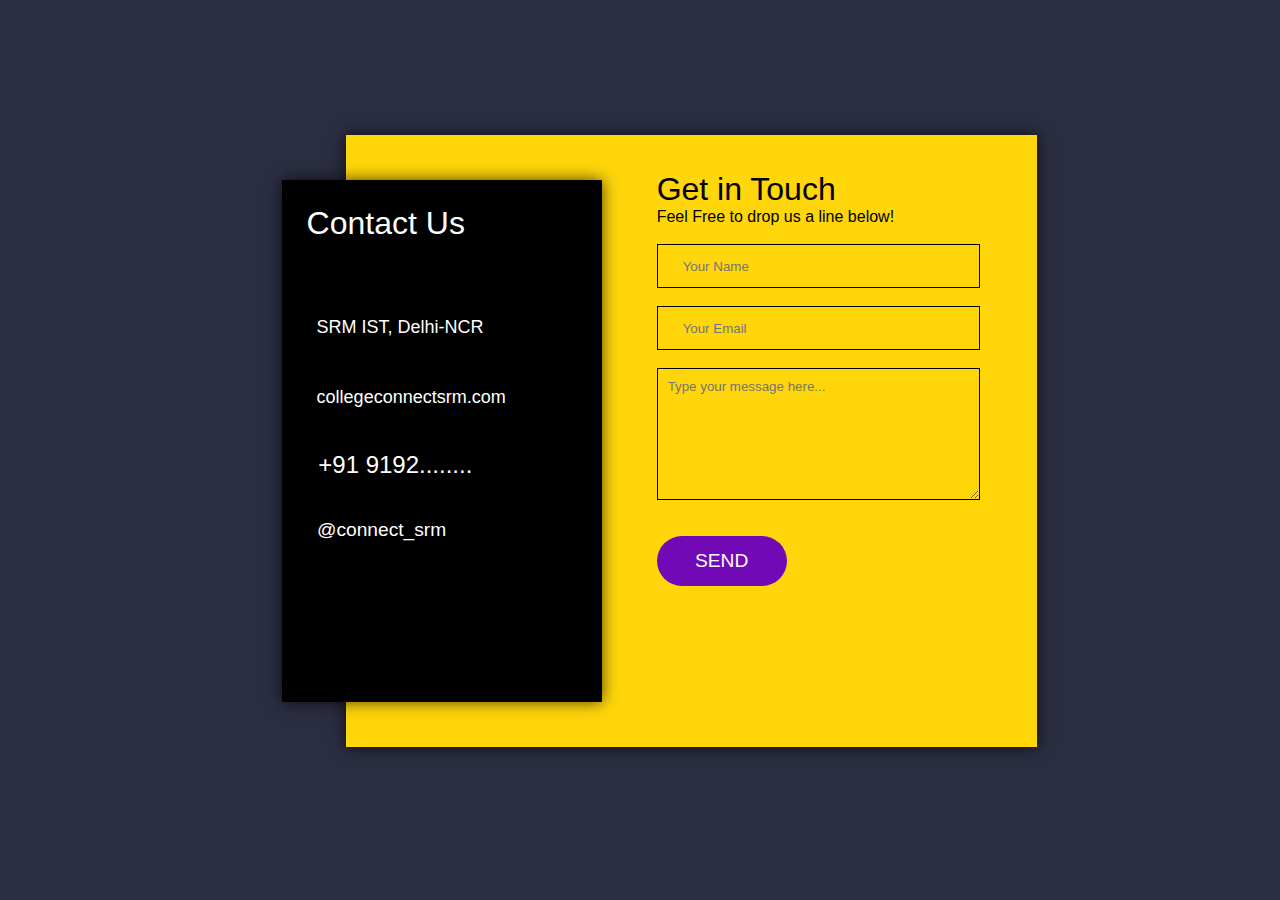
<file: contact.html>
<!DOCTYPE html>
<html lang="en">
<head>
    <meta charset="UTF-8">
    <meta name="viewport" content="width=device-width, initial-scale=1.0">
    <title>CONTACT</title>
    <link rel="stylesheet" href="contact.css">
    <link rel="stylesheet" href="https://cdnjs.cloudflare.com/ajax/libs/font-awesome/6.5.1/css/all.min.css" integrity="sha512-DTOQO9RWCH3ppGqcWaEA1BIZOC6xxalwEsw9c2QQeAIftl+Vegovlnee1c9QX4TctnWMn13TZye+giMm8e2LwA==" crossorigin="anonymous" referrerpolicy="no-referrer" />
</head>
<body>
    <div id="back">
        <div id="b-main">
            <div id="left"></div>
            <div id="right"><br><br>
                  <div><a id=get>Get in Touch</a></div>
                   <div><a id=feel>Feel Free to drop us a line below!</a></div><br>
                  <div id="type">
                    <input id="name" type="text" placeholder="Your Name"><br>
                    <input id="email" type="email" placeholder="Your Email"><br>
                    <textarea id="message" type="text" placeholder="Type your message here..."></textarea><br><br>
                    <button id="send">SEND</button>
                   </div>
            </div>
        </div>
        <div id="f-main">
            <div id="contact">Contact Us</div>
            <div id="details">
                <i class="fa-solid fa-location-dot"></i>
                <a style="color:white;font-size:large">&nbsp;SRM IST, Delhi-NCR<br><br><br></a>
                <i class="fa-regular fa-envelope"></i>
                <a style="color:white;font-size:large">&nbsp;collegeconnectsrm.com<br><br><br></a>
                <i class="fa-solid fa-phone"></i>
                <a style="color:white;font-size:x-large">&nbsp;+91 9192........<br><br></a>
                <i class="fa-brands fa-instagram"></i>
                <a style="color:white;font-size:larger">&nbsp;@connect_srm</a>
            </div>
        </div>
    </div>
</body>
</html>
</file>
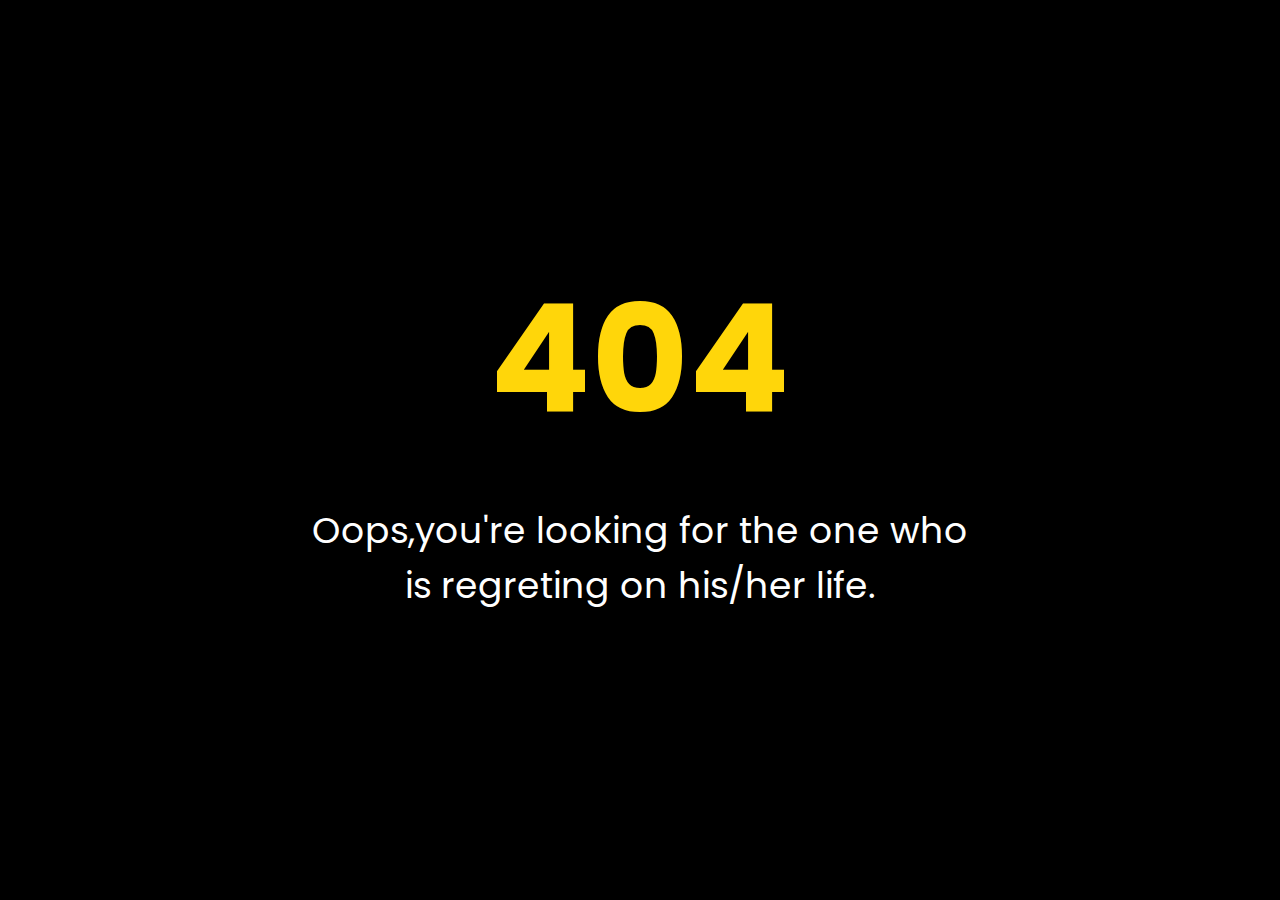
<file: goals.html>
<!DOCTYPE html>
<html lang="en">
  <head>
    <meta charset="UTF-8" />
    <meta name="viewport" content="width=device-width, initial-scale=1.0" />
    <title>404 - Page Not Found</title>
    <link rel="preconnect" href="https://fonts.googleapis.com" />
    <link rel="preconnect" href="https://fonts.gstatic.com" crossorigin />
    <link
      href="https://fonts.googleapis.com/css2?family=Poppins:wght@400;700&display=swap"
      rel="stylesheet"
    />
    <link rel="stylesheet" href="goals.css">
  </head>
  <body>
    <div class="error-container">
      <div class="error-code">404</div>
      <div class="error-message">
        Oops,you're looking for the one who is regreting on his/her life.
      </div>
    </div>
  </body>
</html>
</file>
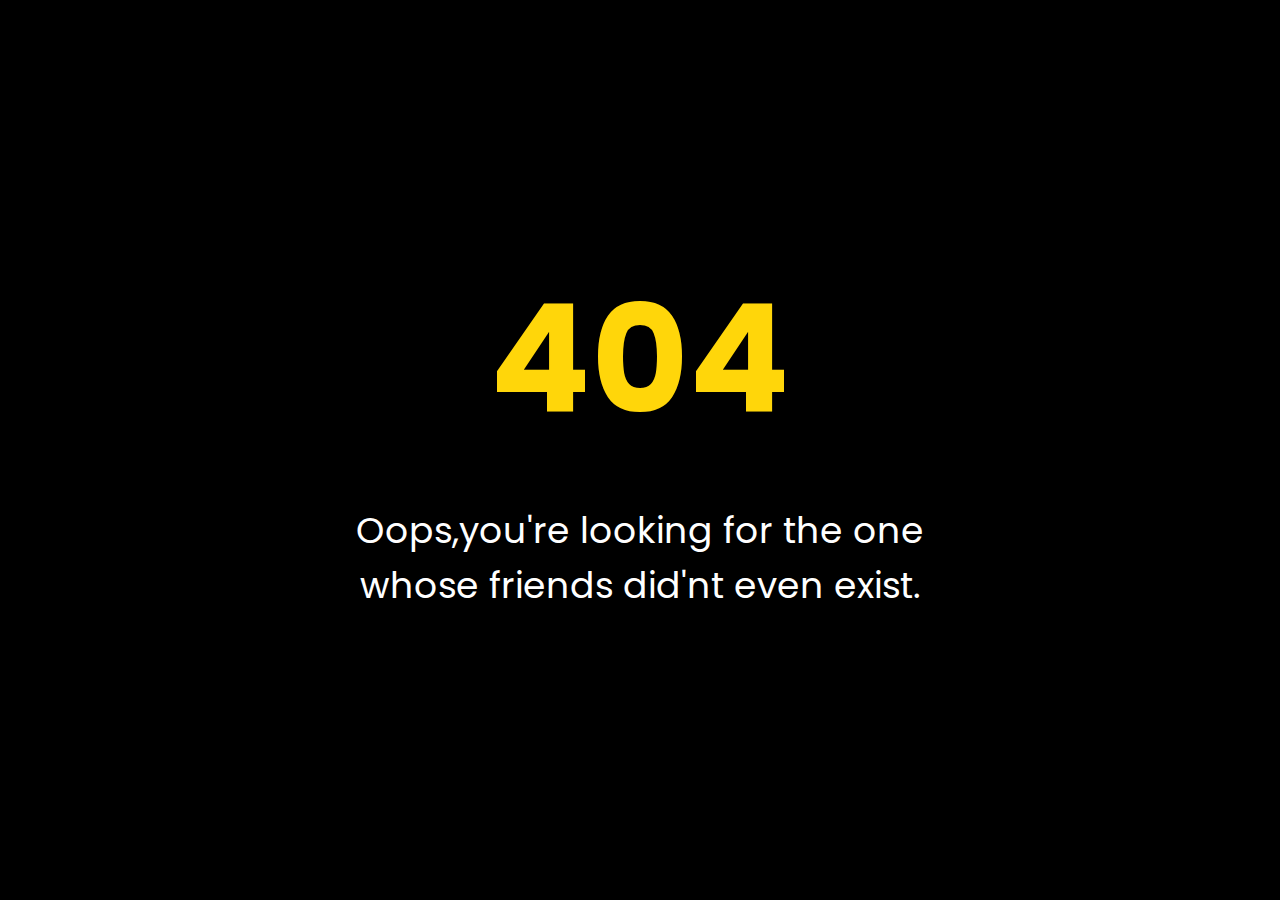
<file: partners.html>
<!DOCTYPE html>
<html lang="en">
  <head>
    <meta charset="UTF-8" />
    <meta name="viewport" content="width=device-width, initial-scale=1.0" />
    <title>404 - Page Not Found</title>
    <link rel="preconnect" href="https://fonts.googleapis.com" />
    <link rel="preconnect" href="https://fonts.gstatic.com" crossorigin />
    <link
      href="https://fonts.googleapis.com/css2?family=Poppins:wght@400;700&display=swap"
      rel="stylesheet"
    />
    <link rel="stylesheet" href="goals.css">
  </head>
  <body>
    <div class="error-container">
      <div class="error-code">404</div>
      <div class="error-message">
        Oops,you're looking for the one whose friends did'nt even exist.
      </div>
    </div>
  </body>
</html>
</file>
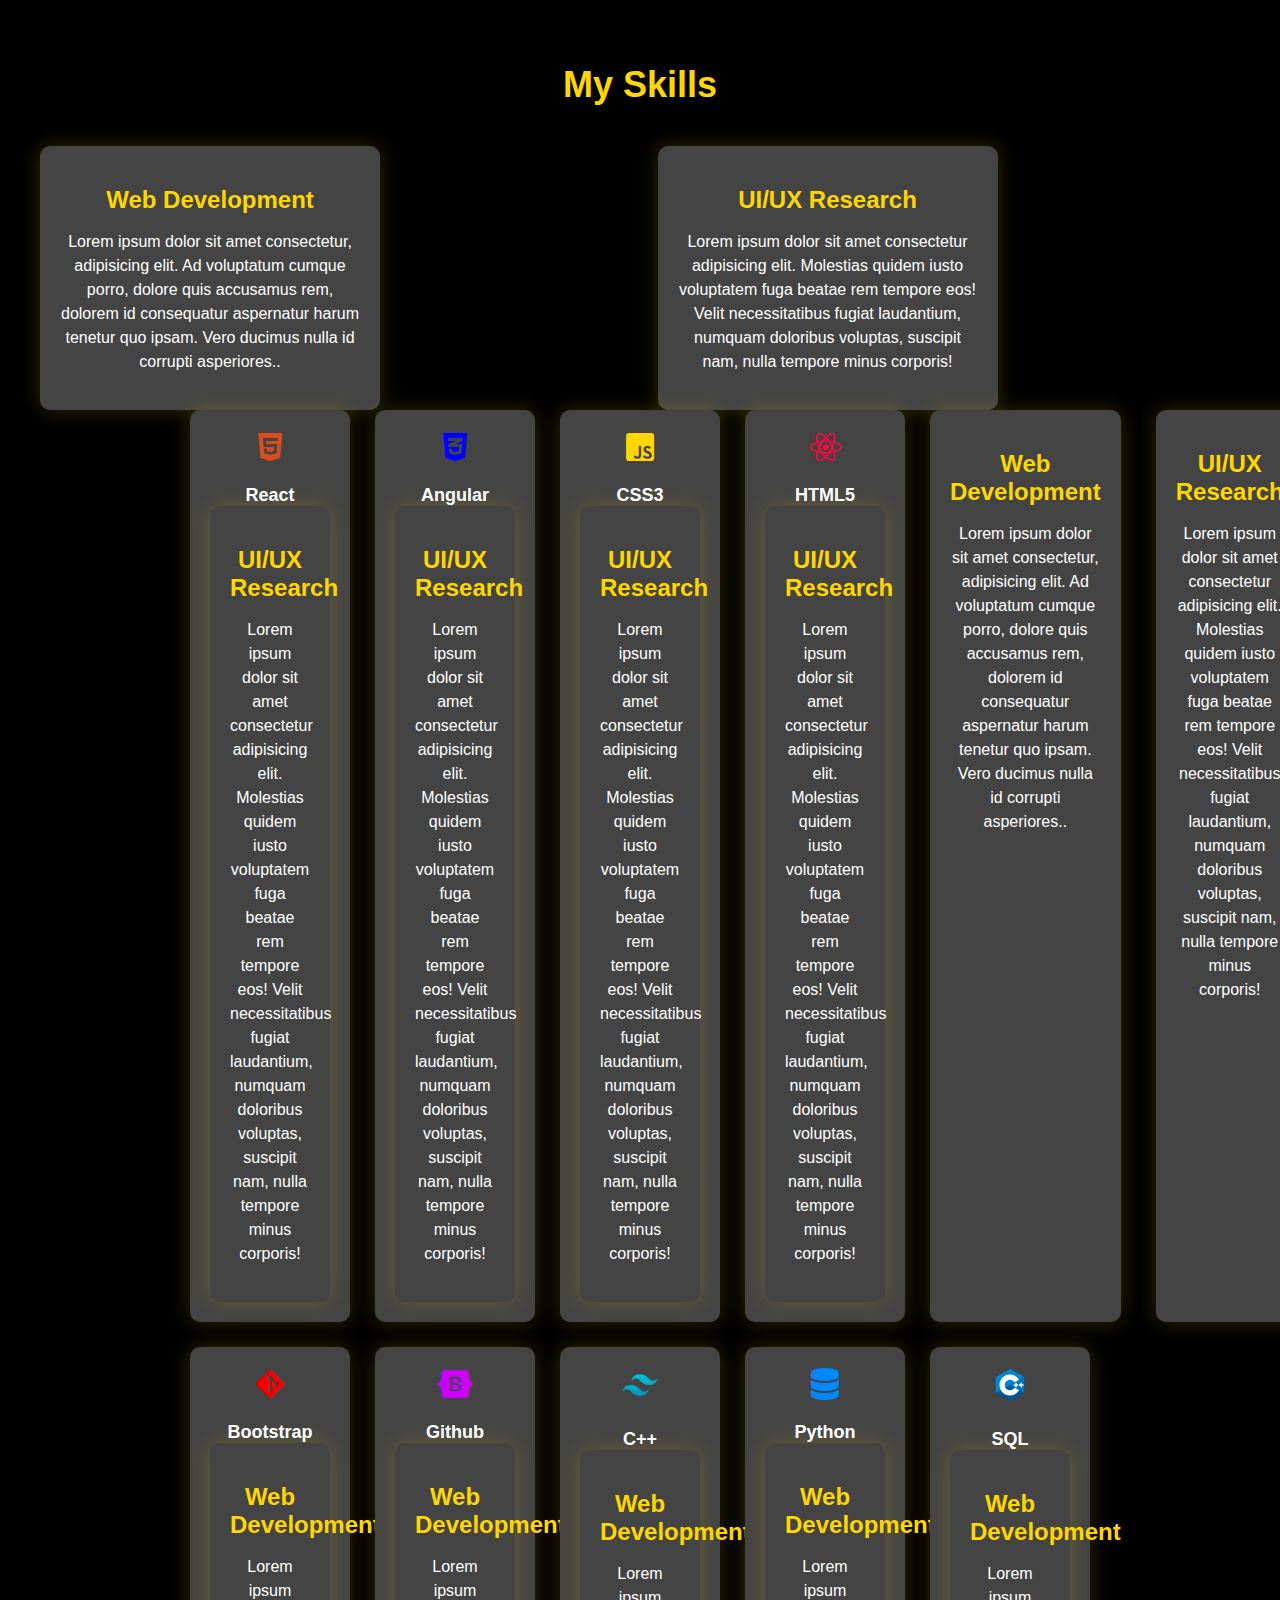
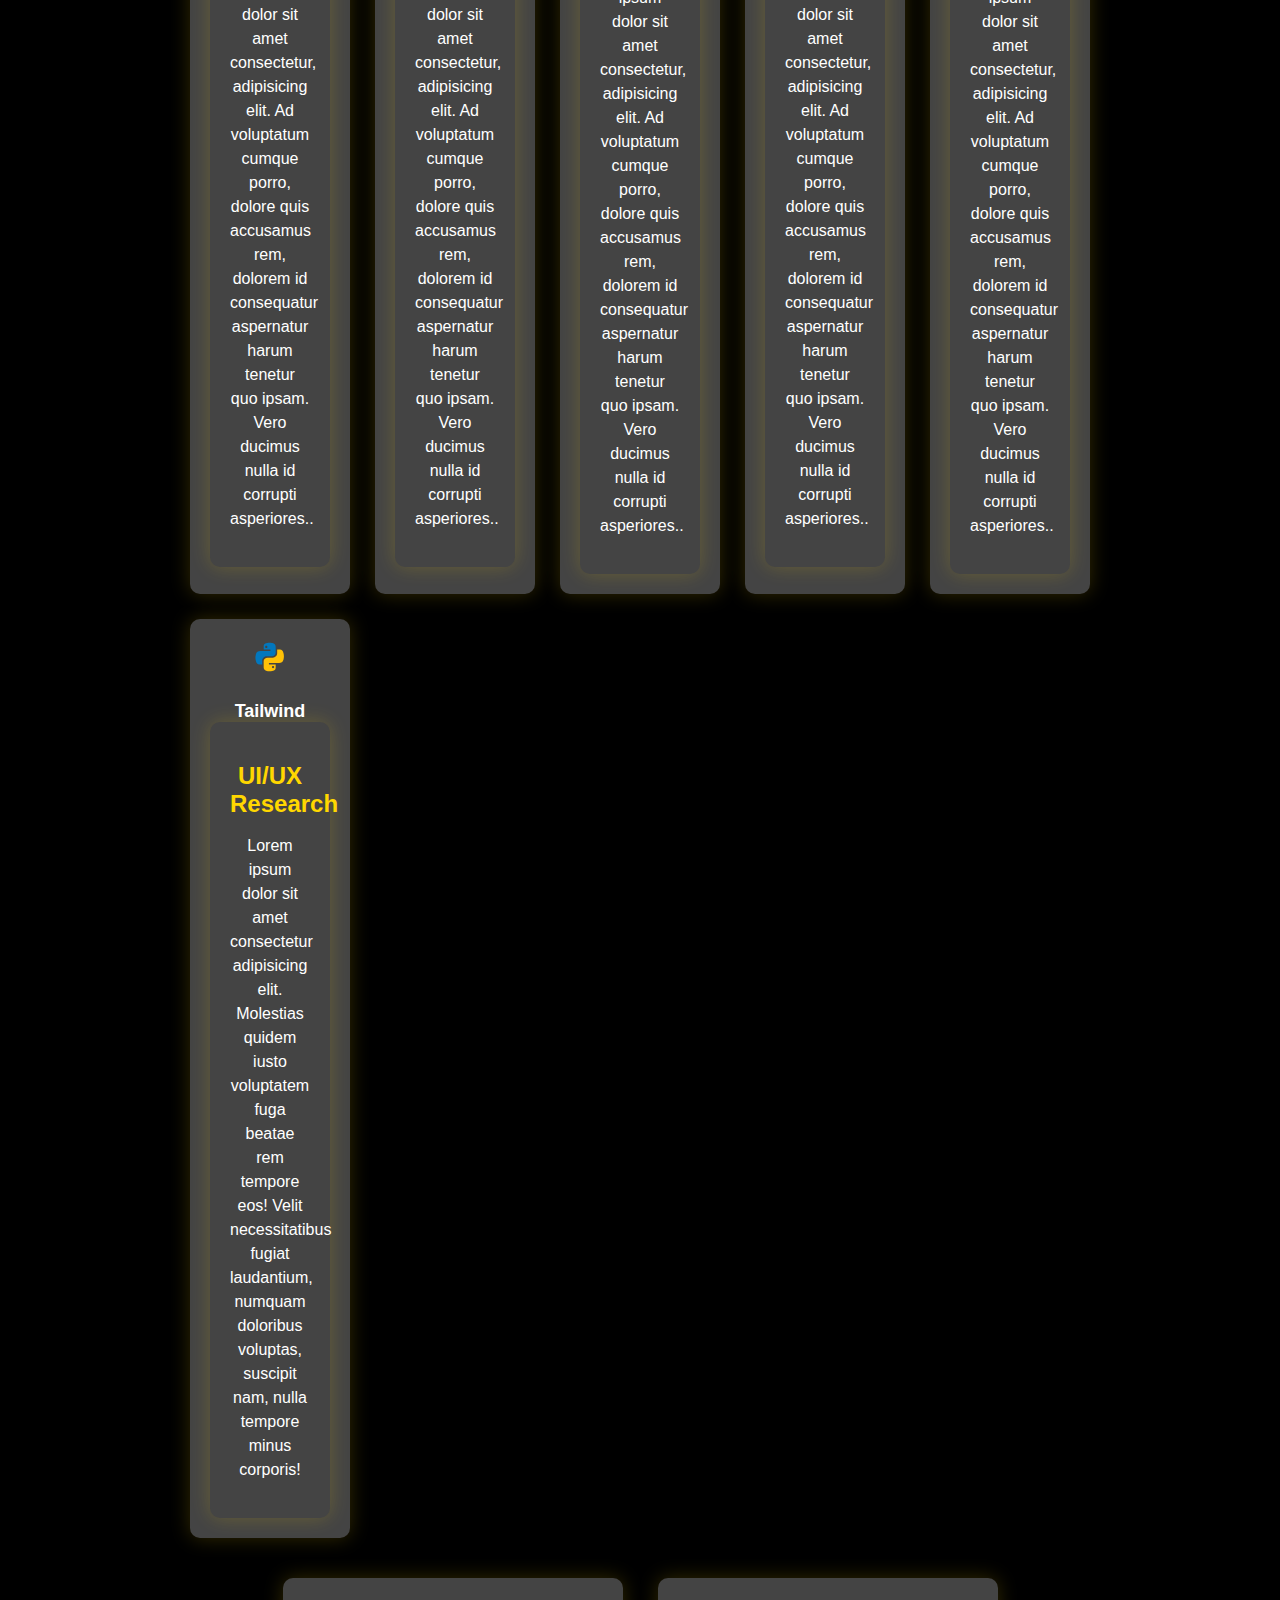
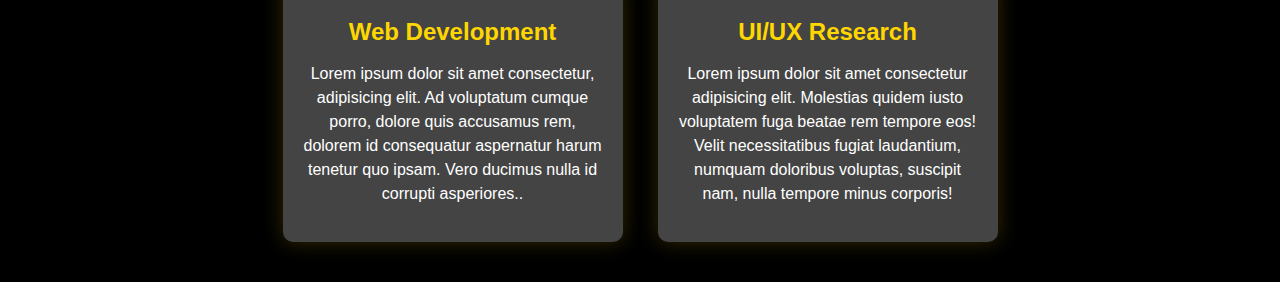
<file: skills.html>
<!DOCTYPE html>
<html lang="en">
<head>
  <meta charset="UTF-8">
  <meta name="viewport" content="width=device-width, initial-scale=1.0">
  <title>My Skills</title>
  <link rel="stylesheet" href="skills.css">
</head>
<body>
  <div class="container">
    <h1>My Skills</h1>
    <div class="section-container">
      <div class="section">
        <h2>Web Development</h2>
        <p>Lorem ipsum dolor sit amet consectetur, adipisicing elit. Ad voluptatum cumque porro, dolore quis accusamus rem, dolorem id consequatur aspernatur harum tenetur quo ipsam. Vero ducimus nulla id corrupti asperiores..</p>
      </div>
      <div class="section">
        <h2>UI/UX Research</h2>
        <p>Lorem ipsum dolor sit amet consectetur adipisicing elit. Molestias quidem iusto voluptatem fuga beatae rem tempore eos! Velit necessitatibus fugiat laudantium, numquam doloribus voluptas, suscipit nam, nulla tempore minus corporis!</p>
      </div>
    </div>
    <div class="skills-container">
      <div class="skill-cards">
        <div class="skill-card">
          <div class="skill-icon">
            <i style="color:rgb(216, 79, 29)" class="fab fa-html5"></i>
          </div>
          <h3>React</h3>
          <div class="section">
            <h2>UI/UX Research</h2>
            <p>Lorem ipsum dolor sit amet consectetur adipisicing elit. Molestias quidem iusto voluptatem fuga beatae rem tempore eos! Velit necessitatibus fugiat laudantium, numquam doloribus voluptas, suscipit nam, nulla tempore minus corporis!</p>
          </div>
        </div>
        <div class="skill-card">
          <div class="skill-icon">
            <i style="color:blue" class="fab fa-css3-alt"></i>
          </div>
          <h3>Angular</h3>
          <div class="section">
            <h2>UI/UX Research</h2>
            <p>Lorem ipsum dolor sit amet consectetur adipisicing elit. Molestias quidem iusto voluptatem fuga beatae rem tempore eos! Velit necessitatibus fugiat laudantium, numquam doloribus voluptas, suscipit nam, nulla tempore minus corporis!</p>
          </div>
        </div>
        <div class="skill-card">
          <div class="skill-icon">
            <i class="fab fa-js-square"></i>
          </div>
          <h3>CSS3</h3>
          <div class="section">
            <h2>UI/UX Research</h2>
            <p>Lorem ipsum dolor sit amet consectetur adipisicing elit. Molestias quidem iusto voluptatem fuga beatae rem tempore eos! Velit necessitatibus fugiat laudantium, numquam doloribus voluptas, suscipit nam, nulla tempore minus corporis!</p>
          </div>
        </div>
        <div class="skill-card">
          <div class="skill-icon">
            <i style="color:rgb(255, 0, 64)" class="fab fa-react"></i>
          </div>
          <h3>HTML5</h3>
          <div class="section">
            <h2>UI/UX Research</h2>
            <p>Lorem ipsum dolor sit amet consectetur adipisicing elit. Molestias quidem iusto voluptatem fuga beatae rem tempore eos! Velit necessitatibus fugiat laudantium, numquam doloribus voluptas, suscipit nam, nulla tempore minus corporis!</p>
          </div>
        </div>
        <div class="section-container">
          <div class="section">
            <h2>Web Development</h2>
            <p>Lorem ipsum dolor sit amet consectetur, adipisicing elit. Ad voluptatum cumque porro, dolore quis accusamus rem, dolorem id consequatur aspernatur harum tenetur quo ipsam. Vero ducimus nulla id corrupti asperiores..</p>
          </div>
          <div class="section">
            <h2>UI/UX Research</h2>
            <p>Lorem ipsum dolor sit amet consectetur adipisicing elit. Molestias quidem iusto voluptatem fuga beatae rem tempore eos! Velit necessitatibus fugiat laudantium, numquam doloribus voluptas, suscipit nam, nulla tempore minus corporis!</p>
          </div>
        </div>
        <div class="skill-card">
          <div class="skill-icon">
            <i  style="color:rgb(243, 0, 0)" class="fab fa-git-alt"></i>
          </div>
          <h3>Bootstrap</h3>
          <div class="section">
            <h2>Web Development</h2>
            <p>Lorem ipsum dolor sit amet consectetur, adipisicing elit. Ad voluptatum cumque porro, dolore quis accusamus rem, dolorem id consequatur aspernatur harum tenetur quo ipsam. Vero ducimus nulla id corrupti asperiores..</p>
          </div>
        </div>
        <div class="skill-card">
          <div class="skill-icon">
            <i style="color:rgb(204, 0, 255)" class="fab fa-bootstrap"></i>
          </div>
          <h3>Github</h3>
          <div class="section">
            <h2>Web Development</h2>
            <p>Lorem ipsum dolor sit amet consectetur, adipisicing elit. Ad voluptatum cumque porro, dolore quis accusamus rem, dolorem id consequatur aspernatur harum tenetur quo ipsam. Vero ducimus nulla id corrupti asperiores..</p>
          </div>
         
        </div>
        <div class="skill-card">
          <div class="skill-icon">
            <svg xmlns="http://www.w3.org/2000/svg" x="0px" y="0px" width="36" height="36" viewBox="0 0 48 48">
                <linearGradient id="iOmQfjoCC4Hw6zVwRjSDha_x7XMNGh2vdqA_gr1" x1="21.861" x2="25.703" y1="8.237" y2="36.552" gradientUnits="userSpaceOnUse"><stop offset="0" stop-color="#00c1e0"></stop><stop offset="1" stop-color="#009bb8"></stop></linearGradient><path fill="url(#iOmQfjoCC4Hw6zVwRjSDha_x7XMNGh2vdqA_gr1)" d="M24,9.604c-5.589,0-9.347,2.439-11.276,7.318c-0.2,0.505,0.417,0.92,0.816,0.551 c2.035-1.882,4.322-2.505,6.86-1.871c1.826,0.456,3.131,1.781,4.576,3.247C27.328,21.236,30.051,24,36,24 c5.589,0,9.348-2.44,11.276-7.319c0.2-0.505-0.417-0.92-0.816-0.551c-2.035,1.882-4.322,2.506-6.86,1.872 c-1.825-0.456-3.13-1.781-4.575-3.247C32.672,12.367,29.948,9.604,24,9.604L24,9.604z M12,24c-5.589,0-9.348,2.44-11.276,7.319 c-0.2,0.505,0.417,0.92,0.816,0.551c2.035-1.882,4.322-2.506,6.86-1.871c1.825,0.457,3.13,1.781,4.575,3.246 c2.353,2.388,5.077,5.152,11.025,5.152c5.589,0,9.348-2.44,11.276-7.319c0.2-0.505-0.417-0.92-0.816-0.551 c-2.035,1.882-4.322,2.506-6.86,1.871c-1.826-0.456-3.131-1.781-4.576-3.246C20.672,26.764,17.949,24,12,24L12,24z"></path>
                </svg>
          </div>
          <h3>C++</h3>
          <div class="section">
            <h2>Web Development</h2>
            <p>Lorem ipsum dolor sit amet consectetur, adipisicing elit. Ad voluptatum cumque porro, dolore quis accusamus rem, dolorem id consequatur aspernatur harum tenetur quo ipsam. Vero ducimus nulla id corrupti asperiores..</p>
          </div>
        </div>
        <div class="skill-card">
          <div class="skill-icon">
            <i style="color:rgb(0, 136, 255)" class="fas fa-database"></i>
          </div>
          <h3>Python</h3>
          <div class="section">
            <h2>Web Development</h2>
            <p>Lorem ipsum dolor sit amet consectetur, adipisicing elit. Ad voluptatum cumque porro, dolore quis accusamus rem, dolorem id consequatur aspernatur harum tenetur quo ipsam. Vero ducimus nulla id corrupti asperiores..</p>
          </div>
        </div>
        <div class="skill-card">
          <div class="skill-icon">
            <svg xmlns="http://www.w3.org/2000/svg" x="0px" y="0px" width="36" height="36" viewBox="0 0 48 48">
                <path fill="#00549d" fill-rule="evenodd" d="M22.903,3.286c0.679-0.381,1.515-0.381,2.193,0 c3.355,1.883,13.451,7.551,16.807,9.434C42.582,13.1,43,13.804,43,14.566c0,3.766,0,15.101,0,18.867 c0,0.762-0.418,1.466-1.097,1.847c-3.355,1.883-13.451,7.551-16.807,9.434c-0.679,0.381-1.515,0.381-2.193,0 c-3.355-1.883-13.451-7.551-16.807-9.434C5.418,34.899,5,34.196,5,33.434c0-3.766,0-15.101,0-18.867 c0-0.762,0.418-1.466,1.097-1.847C9.451,10.837,19.549,5.169,22.903,3.286z" clip-rule="evenodd"></path><path fill="#0086d4" fill-rule="evenodd" d="M5.304,34.404C5.038,34.048,5,33.71,5,33.255 c0-3.744,0-15.014,0-18.759c0-0.758,0.417-1.458,1.094-1.836c3.343-1.872,13.405-7.507,16.748-9.38 c0.677-0.379,1.594-0.371,2.271,0.008c3.343,1.872,13.371,7.459,16.714,9.331c0.27,0.152,0.476,0.335,0.66,0.576L5.304,34.404z" clip-rule="evenodd"></path><path fill="#fff" fill-rule="evenodd" d="M24,10c7.727,0,14,6.273,14,14s-6.273,14-14,14 s-14-6.273-14-14S16.273,10,24,10z M24,17c3.863,0,7,3.136,7,7c0,3.863-3.137,7-7,7s-7-3.137-7-7C17,20.136,20.136,17,24,17z" clip-rule="evenodd"></path><path fill="#0075c0" fill-rule="evenodd" d="M42.485,13.205c0.516,0.483,0.506,1.211,0.506,1.784 c0,3.795-0.032,14.589,0.009,18.384c0.004,0.396-0.127,0.813-0.323,1.127L23.593,24L42.485,13.205z" clip-rule="evenodd"></path><path fill="#fff" fill-rule="evenodd" d="M31 21H33V27H31zM38 21H40V27H38z" clip-rule="evenodd"></path><path fill="#fff" fill-rule="evenodd" d="M29 23H35V25H29zM36 23H42V25H36z" clip-rule="evenodd"></path>
                </svg>
          </div>
          <h3>SQL</h3>
          <div class="section">
            <h2>Web Development</h2>
            <p>Lorem ipsum dolor sit amet consectetur, adipisicing elit. Ad voluptatum cumque porro, dolore quis accusamus rem, dolorem id consequatur aspernatur harum tenetur quo ipsam. Vero ducimus nulla id corrupti asperiores..</p>
          </div>
        </div>
        <div class="skill-card">
            <div class="skill-icon">
                <svg xmlns="http://www.w3.org/2000/svg" x="0px" y="0px" width="36" height="36" viewBox="0 0 48 48">
                    <path fill="#0277BD" d="M24.047,5c-1.555,0.005-2.633,0.142-3.936,0.367c-3.848,0.67-4.549,2.077-4.549,4.67V14h9v2H15.22h-4.35c-2.636,0-4.943,1.242-5.674,4.219c-0.826,3.417-0.863,5.557,0,9.125C5.851,32.005,7.294,34,9.931,34h3.632v-5.104c0-2.966,2.686-5.896,5.764-5.896h7.236c2.523,0,5-1.862,5-4.377v-8.586c0-2.439-1.759-4.263-4.218-4.672C27.406,5.359,25.589,4.994,24.047,5z M19.063,9c0.821,0,1.5,0.677,1.5,1.502c0,0.833-0.679,1.498-1.5,1.498c-0.837,0-1.5-0.664-1.5-1.498C17.563,9.68,18.226,9,19.063,9z"></path><path fill="#FFC107" d="M23.078,43c1.555-0.005,2.633-0.142,3.936-0.367c3.848-0.67,4.549-2.077,4.549-4.67V34h-9v-2h9.343h4.35c2.636,0,4.943-1.242,5.674-4.219c0.826-3.417,0.863-5.557,0-9.125C41.274,15.995,39.831,14,37.194,14h-3.632v5.104c0,2.966-2.686,5.896-5.764,5.896h-7.236c-2.523,0-5,1.862-5,4.377v8.586c0,2.439,1.759,4.263,4.218,4.672C19.719,42.641,21.536,43.006,23.078,43z M28.063,39c-0.821,0-1.5-0.677-1.5-1.502c0-0.833,0.679-1.498,1.5-1.498c0.837,0,1.5,0.664,1.5,1.498C29.563,38.32,28.899,39,28.063,39z"></path>
                    </svg>
            </div>
            <h3>Tailwind</h3>
            <div class="section">
              <h2>UI/UX Research</h2>
              <p>Lorem ipsum dolor sit amet consectetur adipisicing elit. Molestias quidem iusto voluptatem fuga beatae rem tempore eos! Velit necessitatibus fugiat laudantium, numquam doloribus voluptas, suscipit nam, nulla tempore minus corporis!</p>
            </div>
          </div>
      </div>
      <div class="section-container">
        <div class="section">
          <h2>Web Development</h2>
          <p>Lorem ipsum dolor sit amet consectetur, adipisicing elit. Ad voluptatum cumque porro, dolore quis accusamus rem, dolorem id consequatur aspernatur harum tenetur quo ipsam. Vero ducimus nulla id corrupti asperiores..</p>
        </div>
        <div class="section">
          <h2>UI/UX Research</h2>
          <p>Lorem ipsum dolor sit amet consectetur adipisicing elit. Molestias quidem iusto voluptatem fuga beatae rem tempore eos! Velit necessitatibus fugiat laudantium, numquam doloribus voluptas, suscipit nam, nulla tempore minus corporis!</p>
        </div>
      </div>
    </div>
  </div>
</body>
</html>
</file>
<file: contact.css>
*{
    margin:0;
    font-family: "Poppins", sans-serif;
}
#back{
    height:100vh;
    width:100vw;
    background-color: #2b2d42;
}
#b-main{
    height: 68vh;
    width: 54vw;
    background-color: #ffd60a;
    box-shadow: 0 0 15px rgba(0,0,0,0.7);
    position: absolute;
    top:15%;
    left:27%;
    display:flex;
}
#left{
    height:100%;
    width:45%;
}
#right{
    height:100%;
    width:55%;  
}
#get{
    height:10%;
    width:auto;
    font-size: xx-large;
}
#feel{
    height:5%;
    width:auto;
    font-size: medium;
}
#type{
    height:69%;
    width: 85%;
    display: flex;
    flex-direction:column;
}
#name{
    height:40px;
    width: auto;
    padding-inline: 25px;
    background-color: #ffd60a;
    border:0.2px solid black;
}
#email{
    height:40px;
    width: auto;
    padding-inline: 25px;
    background-color: #ffd60a;
    border:0.2px solid black;
}
#message{
    height:120px;
    width: auto;    
    background-color: #ffd60a;
    border:0.2px solid black;
    padding: 10px 0 0 10px;
}
#send{
    background-color: #7209b7;
    border:none;
    color:white;
    height:50px;
    width:130px;
    border-radius: 30px;
    font-size: larger;
    transition: all 0.3s ease 0s;
    cursor: pointer;
}
#send:hover{
    scale:1.1;
}
input{
    outline:none;
}
textarea{
    outline: none;
}
#f-main{
    height:58vh;
    width:25vw;
    position:absolute;
    top:20%;
    left:22%;
    background-color:black;
    box-shadow: 0 0 15px rgba(0,0,0,0.7);
    position: absolute;
    display: flex;
    flex-direction: column;
}
#contact{
    height: 20%;
    width:auto;
    color:white;
    font-size: xx-large;
    padding:25px 0 0 25px;
}
#details{
    height:75%;
    width:auto;
    padding:2px 0 0 30px;
}
.fa-location-dot{
    color:white;
    font-size: x-large;
}
.fa-envelope{
    color:white;
    font-size: x-large;
}
.fa-phone{
    color:white;
    font-size: x-large;
}
.fa-instagram{
    color:white;
    font-size: xx-large;
}
</file>
<file: goals.css>
* {
    margin: 0;
    padding: 0;
    box-sizing: border-box;
  }
  
  body {
    font-family: "Poppins", sans-serif;
    background-color: #000;
    display: flex;
    justify-content: center;
    align-items: center;
    height: 100vh;
    overflow: hidden;
  }
  
  .error-container {
    text-align: center;
    max-width: 800px;
    padding: 60px;
    background-color: #000;
    border-radius: 20px;
    position: relative;
    z-index: 1;
  }
  
  .error-code {
    font-size: 150px;
    font-weight: 700;
    color: #ffd60a;
    margin-bottom: 30px;
  }
  
  .error-message {
    font-size: 36px;
    font-weight: 400;
    color: #fff;
    margin-bottom: 40px;
  }
</file>
<file: skills.css>
@import url('https://cdnjs.cloudflare.com/ajax/libs/font-awesome/6.0.0/css/all.min.css');

:root {
  --primary-color: #ffd700;
  --secondary-color: #000;
  --text-color: #ffffff;
}

body {
  font-family: Arial, sans-serif;
  background-color: var(--secondary-color);
  color: var(--text-color);
  margin: 0;
  padding: 0;
}

.container {
  max-width: 1200px;
  margin: 0 auto;
  padding: 40px;
  text-align: center;
}

h1 {
  font-size: 36px;
  margin-bottom: 40px;
  color: var(--primary-color);
}

h2 {
  font-size: 24px;
  margin-bottom: 10px;
  color: var(--primary-color);
}

.skills-container {
  display: flex;
  flex-direction: column;
  align-items: center;
}

.skill-cards {
  display: grid;
  grid-template-columns: repeat(auto-fit, minmax(150px, 1fr));
  grid-gap: 25px;
  width: 100%;
  max-width: 900px;
  margin-bottom: 40px;
}

.skill-card {
  background-color: #444444;
  border-radius: 10px;
  padding: 20px;
  text-align: center;
  box-shadow: 0 0 20px rgba(255, 215, 0, 0.2);
  transition: all 0.3s ease 0s  ;
}

.skill-card:hover{
    transform: scale(1.1);
}

.skill-icon {
  font-size: 32px;
  margin-bottom: 10px;
  color: var(--primary-color);
}

.skill-card h3 {
  font-size: 18px;
  margin-bottom: 0;
}

.section-container {
  display: grid;
  grid-template-columns: repeat(2, 1fr);
  grid-gap: 35px;
}

.section {
  background-color: #444444;
  border-radius: 10px;
  box-shadow: 0 0 20px rgba(255, 215, 0, 0.2);
  padding: 20px;
  max-width: 300px;
  transition: all 0.3s ease 0s  ;
}

.section p {
  font-size: 16px;
  line-height: 1.5;
}

.section:hover{
    transform: scale(1.1);
}
</file>
